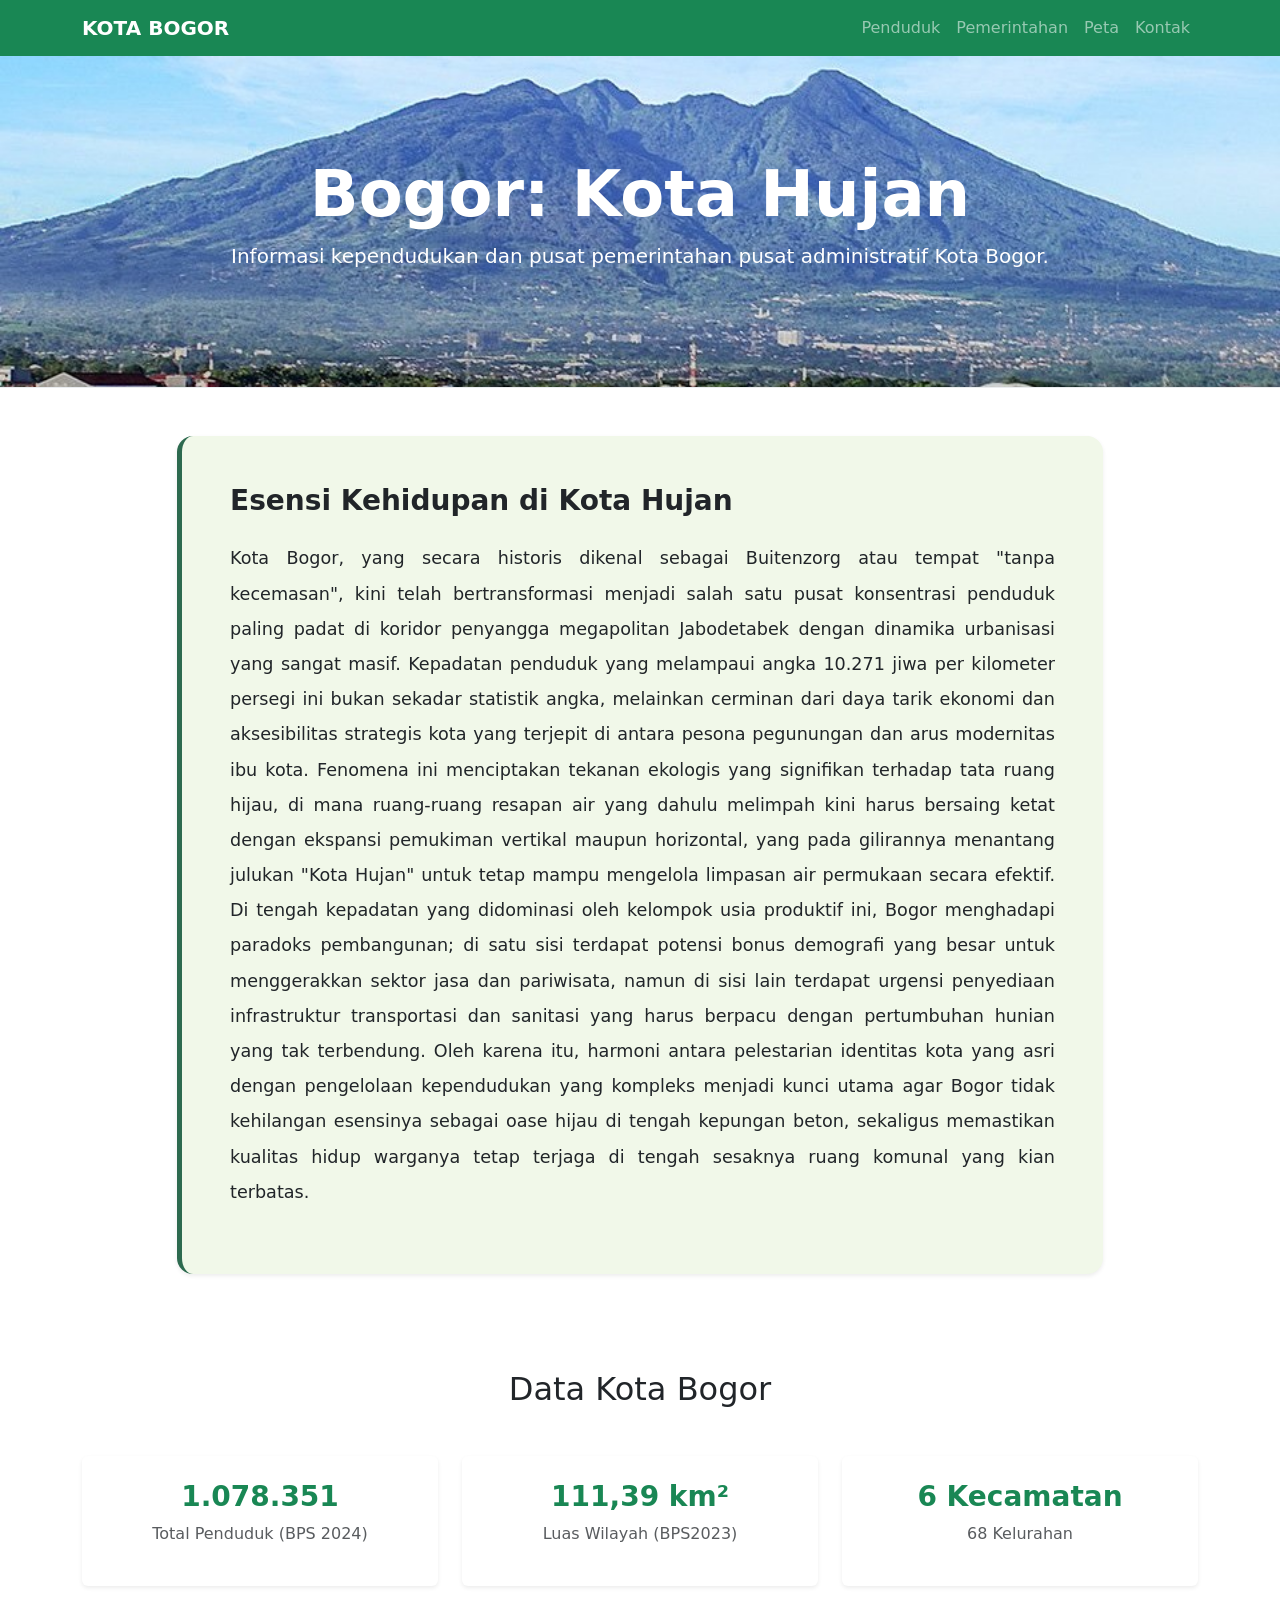
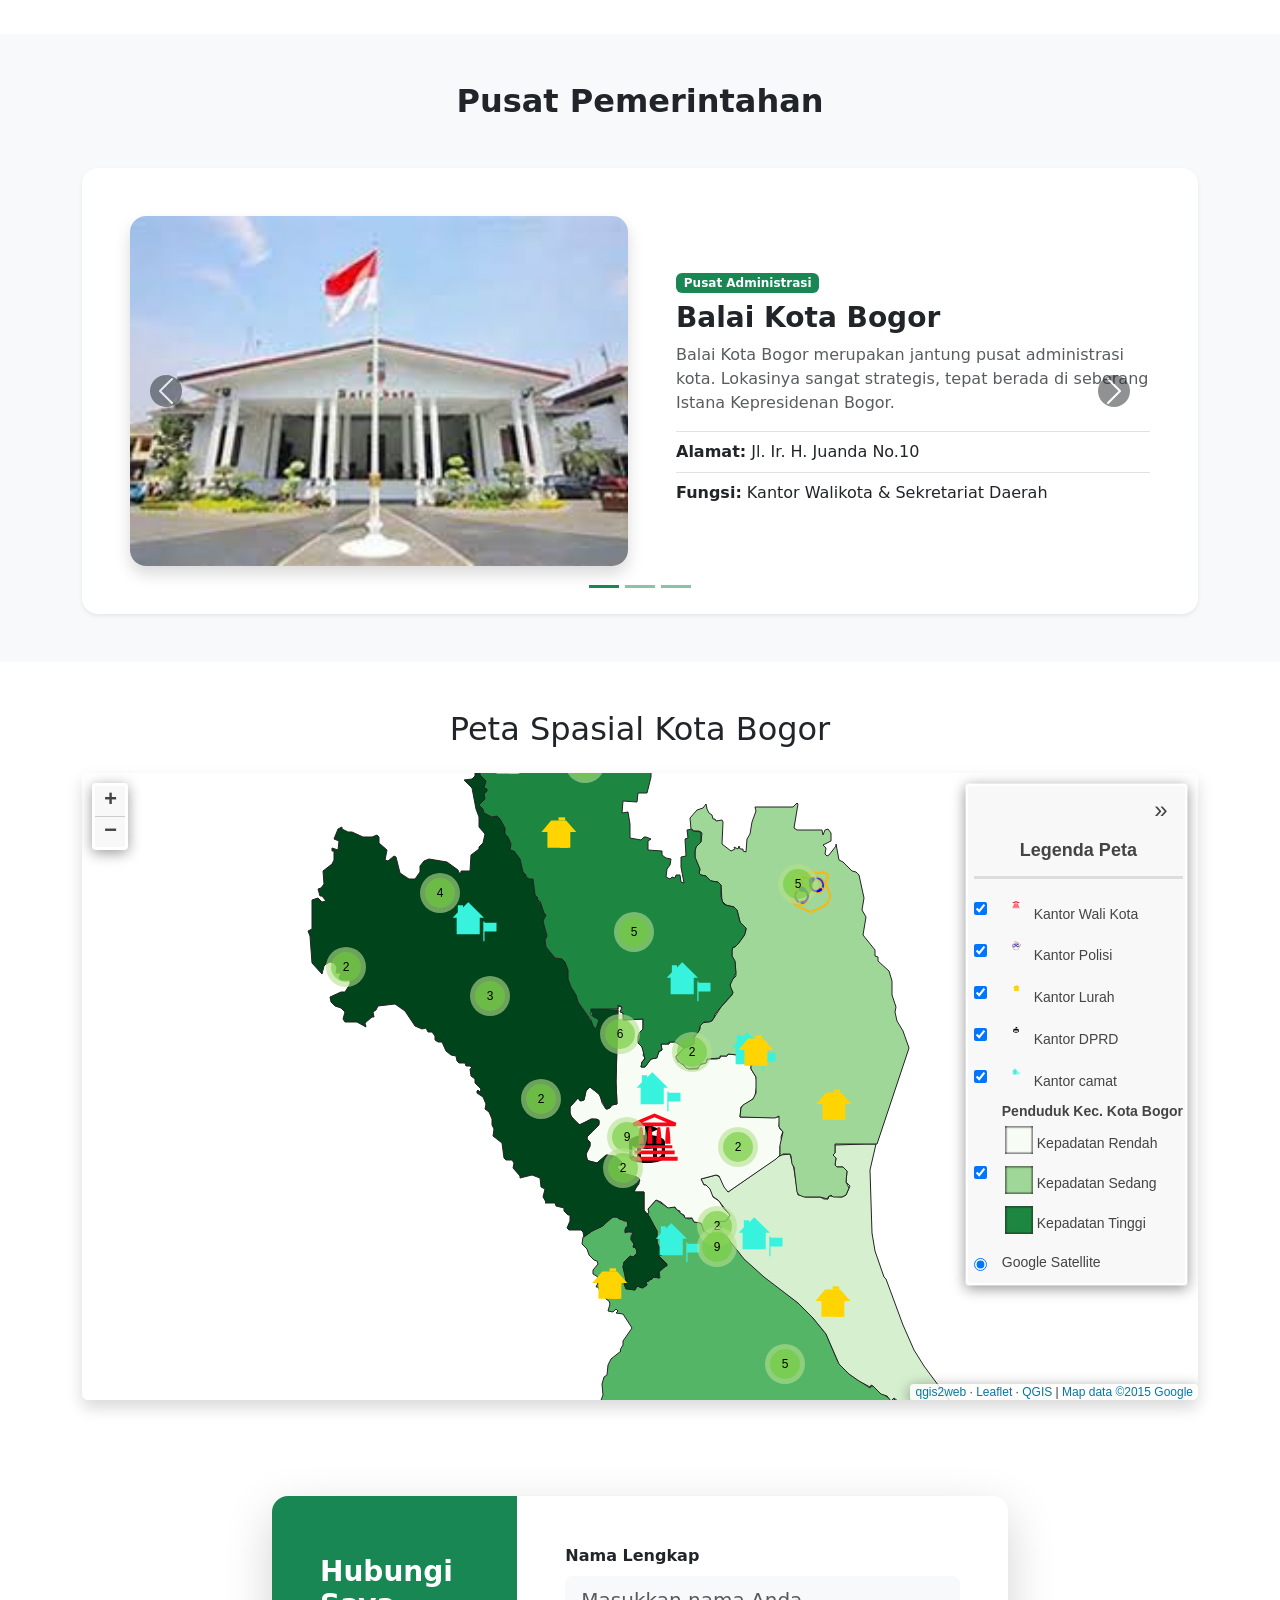
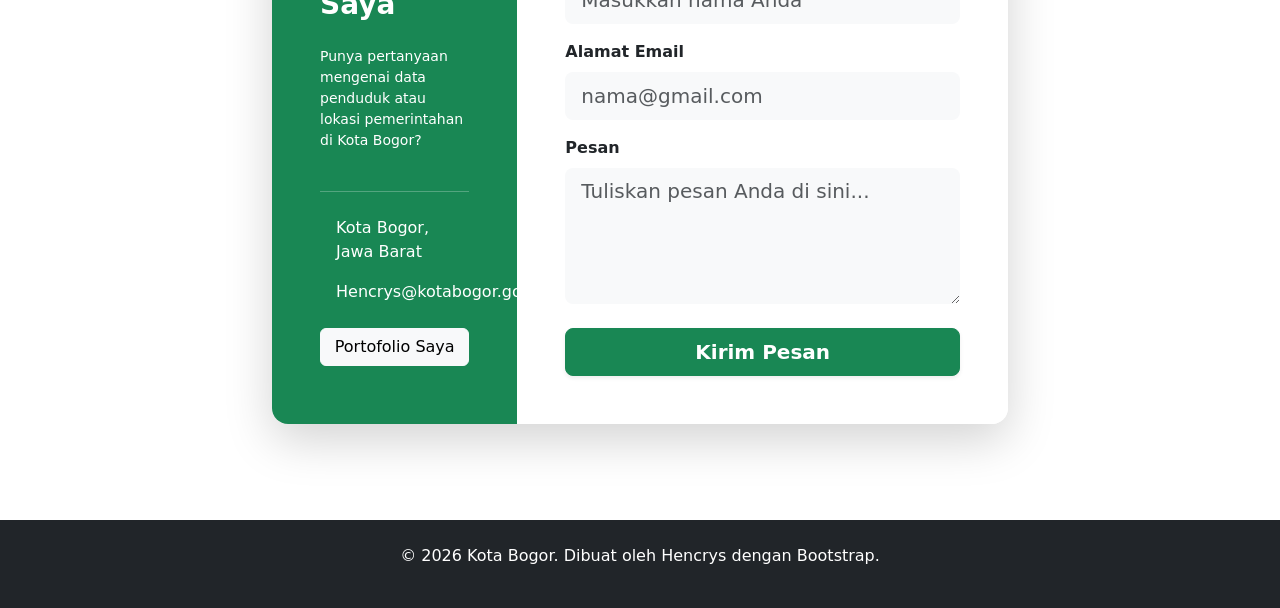
<file: index.html>
<!doctype html>
<html lang="id">
  <head>
    <meta charset="UTF-8" />
    <meta name="viewport" content="width=device-width, initial-scale=1.0" />
    <title>Profil Kota Bogor - Pemerintahan & Penduduk</title>
    <link rel="stylesheet" href="style.css" />
    <link href="https://cdn.jsdelivr.net/npm/bootstrap@5.3.8/dist/css/bootstrap.min.css" rel="stylesheet" integrity="sha384-sRIl4kxILFvY47J16cr9ZwB07vP4J8+LH7qKQnuqkuIAvNWLzeN8tE5YBujZqJLB" crossorigin="anonymous" />
    <title>Bootstrap demo</title>
  </head>
  <body>
    <nav class="navbar navbar-expand-lg navbar-dark bg-success sticky-top">
      <div class="container">
        <a class="navbar-brand fw-bold" href="#">KOTA BOGOR</a>
        <button class="navbar-toggler" type="button" data-bs-toggle="collapse" data-bs-target="#navbarNav">
          <span class="navbar-toggler-icon"></span>
        </button>
        <div class="collapse navbar-collapse" id="navbarNav">
          <ul class="navbar-nav ms-auto">
            <li class="nav-item"><a class="nav-link" href="#penduduk">Penduduk</a></li>
            <li class="nav-item"><a class="nav-link" href="#pemerintahan">Pemerintahan</a></li>
            <li class="nav-item"><a class="nav-link" href="#peta">Peta</a></li>
            <li class="nav-item"><a class="nav-link" href="#contact">Kontak</a></li>
          </ul>
        </div>
      </div>
    </nav>

    <header class="hero-section text-center">
      <div class="container">
        <h1 class="display-3 fw-bold">Bogor: Kota Hujan</h1>
        <p class="lead">Informasi kependudukan dan pusat pemerintahan pusat administratif Kota Bogor.</p>
      </div>
    </header>

    <section class="py-5" style="background-color: #ffffff; border-top: 1px solid #e9ecef">
      <div class="container">
        <div class="row">
          <div class="col-lg-10 mx-auto">
            <div class="p-4 p-md-5 rounded-4 shadow-sm" style="background-color: #f1f8e9; border-left: 5px solid #2d6a4f">
              <h3 class="fw-bold text-bogor mb-4">Esensi Kehidupan di Kota Hujan</h3>
              <p class="lead text-dark lh-lg" style="text-align: justify; font-size: 1.1rem">
                Kota Bogor, yang secara historis dikenal sebagai Buitenzorg atau tempat "tanpa kecemasan", kini telah bertransformasi menjadi salah satu pusat konsentrasi penduduk paling padat di koridor penyangga megapolitan Jabodetabek
                dengan dinamika urbanisasi yang sangat masif. Kepadatan penduduk yang melampaui angka 10.271 jiwa per kilometer persegi ini bukan sekadar statistik angka, melainkan cerminan dari daya tarik ekonomi dan aksesibilitas
                strategis kota yang terjepit di antara pesona pegunungan dan arus modernitas ibu kota. Fenomena ini menciptakan tekanan ekologis yang signifikan terhadap tata ruang hijau, di mana ruang-ruang resapan air yang dahulu melimpah
                kini harus bersaing ketat dengan ekspansi pemukiman vertikal maupun horizontal, yang pada gilirannya menantang julukan "Kota Hujan" untuk tetap mampu mengelola limpasan air permukaan secara efektif. Di tengah kepadatan yang
                didominasi oleh kelompok usia produktif ini, Bogor menghadapi paradoks pembangunan; di satu sisi terdapat potensi bonus demografi yang besar untuk menggerakkan sektor jasa dan pariwisata, namun di sisi lain terdapat urgensi
                penyediaan infrastruktur transportasi dan sanitasi yang harus berpacu dengan pertumbuhan hunian yang tak terbendung. Oleh karena itu, harmoni antara pelestarian identitas kota yang asri dengan pengelolaan kependudukan yang
                kompleks menjadi kunci utama agar Bogor tidak kehilangan esensinya sebagai oase hijau di tengah kepungan beton, sekaligus memastikan kualitas hidup warganya tetap terjaga di tengah sesaknya ruang komunal yang kian terbatas.
              </p>
            </div>
          </div>
        </div>
      </div>
    </section>

    <section id="penduduk" class="py-5">
      <div class="container">
        <h2 class="text-center mb-5">Data Kota Bogor</h2>
        <div class="row g-4 text-center">
          <div class="col-md-4">
            <div class="card card-stats border-0 shadow-sm p-4">
              <h3 class="text-success fw-bold">1.078.351</h3>
              <p class="text-muted">Total Penduduk (BPS 2024)</p>
            </div>
          </div>
          <div class="col-md-4">
            <div class="card card-stats border-0 shadow-sm p-4">
              <h3 class="text-success fw-bold">111,39 km²</h3>
              <p class="text-muted">Luas Wilayah (BPS2023)</p>
            </div>
          </div>
          <div class="col-md-4">
            <div class="card card-stats border-0 shadow-sm p-4">
              <h3 class="text-success fw-bold">6 Kecamatan</h3>
              <p class="text-muted">68 Kelurahan</p>
            </div>
          </div>
        </div>
      </div>
    </section>

    <section id="pemerintahan" class="py-5 bg-light">
      <div class="container">
        <h2 class="text-center mb-5 fw-bold">Pusat Pemerintahan</h2>

        <div id="pemerintahanCarousel" class="carousel slide" data-bs-ride="carousel">
          <div class="carousel-indicators">
            <button type="button" data-bs-target="#pemerintahanCarousel" data-bs-slide-to="0" class="active bg-success" aria-current="true" aria-label="Slide 1"></button>
            <button type="button" data-bs-target="#pemerintahanCarousel" data-bs-slide-to="1" class="bg-success" aria-label="Slide 2"></button>
            <button type="button" data-bs-target="#pemerintahanCarousel" data-bs-slide-to="2" class="bg-success" aria-label="Slide 3"></button>
          </div>

          <div class="carousel-inner shadow-sm bg-white rounded-4 p-4 p-lg-5">
            <div class="carousel-item active" data-bs-interval="5000">
              <div class="row align-items-center">
                <div class="col-lg-6">
                  <img src="balai_kota.jpg" class="img-fluid rounded-4 shadow" alt="Balai Kota Bogor" style="height: 350px; width: 100%; object-fit: cover" />
                </div>
                <div class="col-lg-6">
                  <div class="ps-lg-4 mt-4 mt-lg-0">
                    <span class="badge bg-success mb-2">Pusat Administrasi</span>
                    <h3 class="fw-bold">Balai Kota Bogor</h3>
                    <p class="text-muted">Balai Kota Bogor merupakan jantung pusat administrasi kota. Lokasinya sangat strategis, tepat berada di seberang Istana Kepresidenan Bogor.</p>
                    <ul class="list-group list-group-flush border-top">
                      <li class="list-group-item bg-transparent px-0"><strong>Alamat:</strong> Jl. Ir. H. Juanda No.10</li>
                      <li class="list-group-item bg-transparent px-0"><strong>Fungsi:</strong> Kantor Walikota & Sekretariat Daerah</li>
                    </ul>
                  </div>
                </div>
              </div>
            </div>

            <div class="carousel-item" data-bs-interval="5000">
              <div class="row align-items-center">
                <div class="col-lg-6">
                  <img src="DPRD.jpg" class="img-fluid rounded-4 shadow" alt="Gedung DPRD" style="height: 350px; width: 100%; object-fit: cover" />
                </div>
                <div class="col-lg-6">
                  <div class="ps-lg-4 mt-4 mt-lg-0">
                    <span class="badge bg-primary mb-2">Legislatif</span>
                    <h3 class="fw-bold">Gedung DPRD Kota Bogor</h3>
                    <p class="text-muted">Tempat para wakil rakyat merumuskan kebijakan daerah. Gedung ini memiliki fasilitas modern untuk mendukung kegiatan legislasi.</p>
                    <ul class="list-group list-group-flush border-top">
                      <li class="list-group-item bg-transparent px-0"><strong>Alamat:</strong> Jl. Pemuda No.189, Tanah Sareal</li>
                      <li class="list-group-item bg-transparent px-0"><strong>Fungsi:</strong> Kantor Legislatif & Rapat Paripurna</li>
                    </ul>
                  </div>
                </div>
              </div>
            </div>

            <div class="carousel-item" data-bs-interval="5000">
              <div class="row align-items-center">
                <div class="col-lg-6">
                  <img src="Polres.png" class="img-fluid rounded-4 shadow" alt="Bappeda" style="height: 350px; width: 100%; object-fit: cover" />
                </div>
                <div class="col-lg-6">
                  <div class="ps-lg-4 mt-4 mt-lg-0">
                    <span class="badge bg-warning text-dark mb-2">Keamanan</span>
                    <h3 class="fw-bold">Polres Bogor Kota</h3>
                    <p class="text-muted">Pusat komando kepolisian resor kota yang bertanggung jawab atas keamanan, ketertiban masyarakat, dan penegakan hukum di wilayah hukum Kota Bogor.</p>
                    <ul class="list-group list-group-flush border-top">
                      <li class="list-group-item bg-transparent px-0"><strong>Alamat:</strong> Jl. Kapten Muslihat No.18</li>
                      <li class="list-group-item bg-transparent px-0"><strong>Layanan:</strong> SIM, SKCK, & Pengaduan Masyarakat</li>
                    </ul>
                  </div>
                </div>
              </div>
            </div>
          </div>

          <button class="carousel-control-prev" type="button" data-bs-target="#pemerintahanCarousel" data-bs-slide="prev">
            <span class="carousel-control-prev-icon p-3 bg-dark rounded-circle" aria-hidden="true" style="width: 20px; height: 20px"></span>
            <span class="visually-hidden">Previous</span>
          </button>
          <button class="carousel-control-next" type="button" data-bs-target="#pemerintahanCarousel" data-bs-slide="next">
            <span class="carousel-control-next-icon p-3 bg-dark rounded-circle" aria-hidden="true" style="width: 20px; height: 20px"></span>
            <span class="visually-hidden">Next</span>
          </button>
        </div>
      </div>
    </section>

    <section id="peta" class="py-5">
      <div class="container">
        <h2 class="text-center mb-4">Peta Spasial Kota Bogor</h2>
        <div class="ratio ratio-16x9 shadow rounded overflow-hidden">
          <iframe src="qgis_bogor/index.html" title="Peta Bogor"></iframe>
        </div>
      </div>
    </section>

    <section id="contact" class="py-5">
      <div class="container">
        <div class="row justify-content-center">
          <div class="col-lg-8">
            <div class="card border-0 shadow-lg rounded-4 overflow-hidden">
              <div class="row g-0">
                <div class="col-md-4 bg-success text-white p-5 d-flex flex-column justify-content-center">
                  <h3 class="fw-bold mb-4">Hubungi Saya</h3>
                  <p class="small">Punya pertanyaan mengenai data penduduk atau lokasi pemerintahan di Kota Bogor?</p>
                  <hr class="my-4" />
                  <div class="d-flex mb-3">
                    <i class="bi bi-geo-alt-fill me-3"></i>
                    <span>Kota Bogor, Jawa Barat</span>
                  </div>
                  <div class="d-flex">
                    <i class="bi bi-envelope-fill me-3"></i>
                    <span>Hencrys@kotabogor.go.id</span>
                  </div>
                  <div>
                    <i class="bi bi-envelope-fill me-3"></i>
                  </div>
                  <a href="portofolio/index.html" class="btn btn-light">Portofolio Saya</a>
                </div>

                <div class="col-md-8 p-5 bg-white">
                  <form action="https://formspree.io/f/your-id-here" method="POST">
                    <div class="mb-3">
                      <label for="name" class="form-label fw-semibold">Nama Lengkap</label>
                      <input type="text" name="name" class="form-control form-control-lg bg-light border-0" id="name" placeholder="Masukkan nama Anda" required />
                    </div>
                    <div class="mb-3">
                      <label for="email" class="form-label fw-semibold">Alamat Email</label>
                      <input type="email" name="email" class="form-control form-control-lg bg-light border-0" id="email" placeholder="nama@gmail.com" required />
                    </div>
                    <div class="mb-4">
                      <label for="message" class="form-label fw-semibold">Pesan</label>
                      <textarea name="message" class="form-control form-control-lg bg-light border-0" id="message" rows="4" placeholder="Tuliskan pesan Anda di sini..." required></textarea>
                    </div>
                    <button type="submit" class="btn btn-success btn-lg w-100 fw-bold shadow-sm">Kirim Pesan</button>
                  </form>
                </div>
              </div>
            </div>
          </div>
        </div>
      </div>
    </section>

    <footer class="bg-dark text-white py-4 mt-5">
      <div class="container text-center">
        <p>&copy; 2026 Kota Bogor. Dibuat oleh Hencrys dengan Bootstrap.</p>
      </div>
    </footer>

    <script src="https://cdn.jsdelivr.net/npm/bootstrap@5.3.0/dist/js/bootstrap.bundle.min.js"></script>
  </body>
</html>
</file>
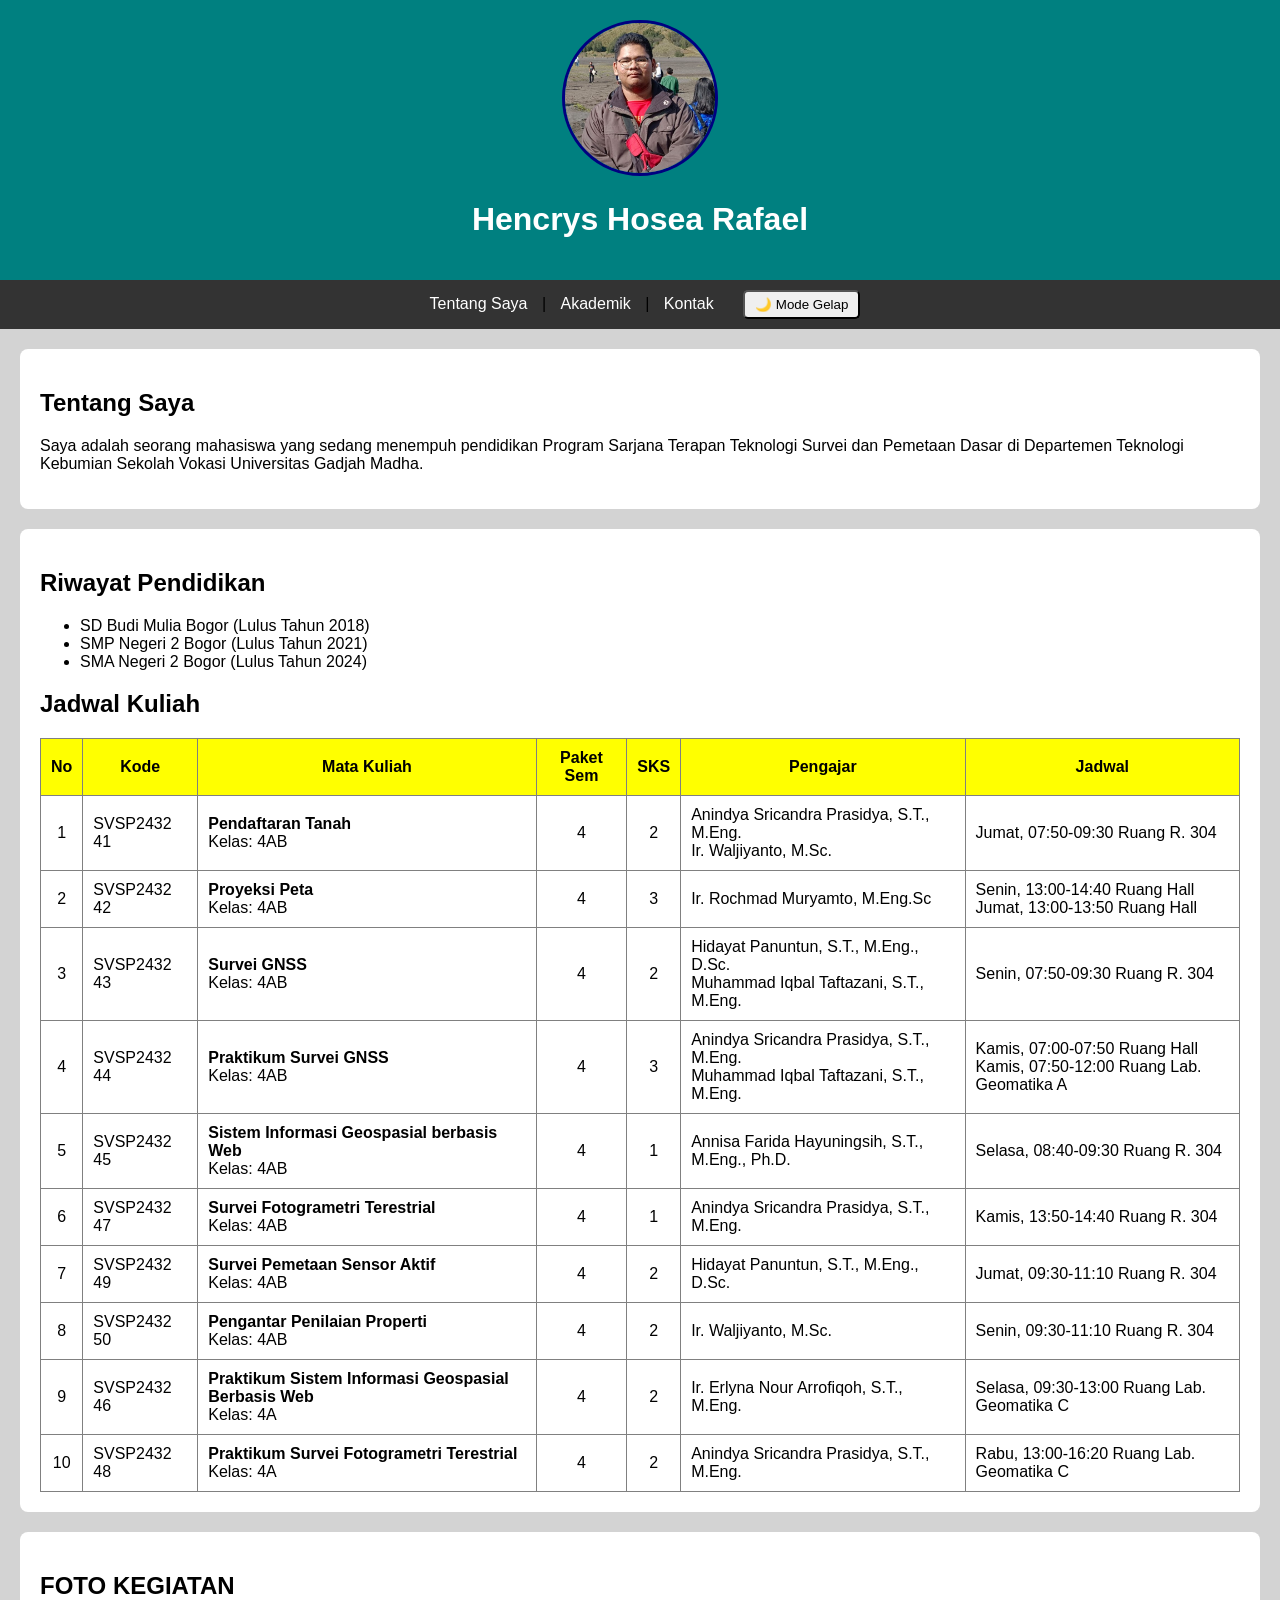
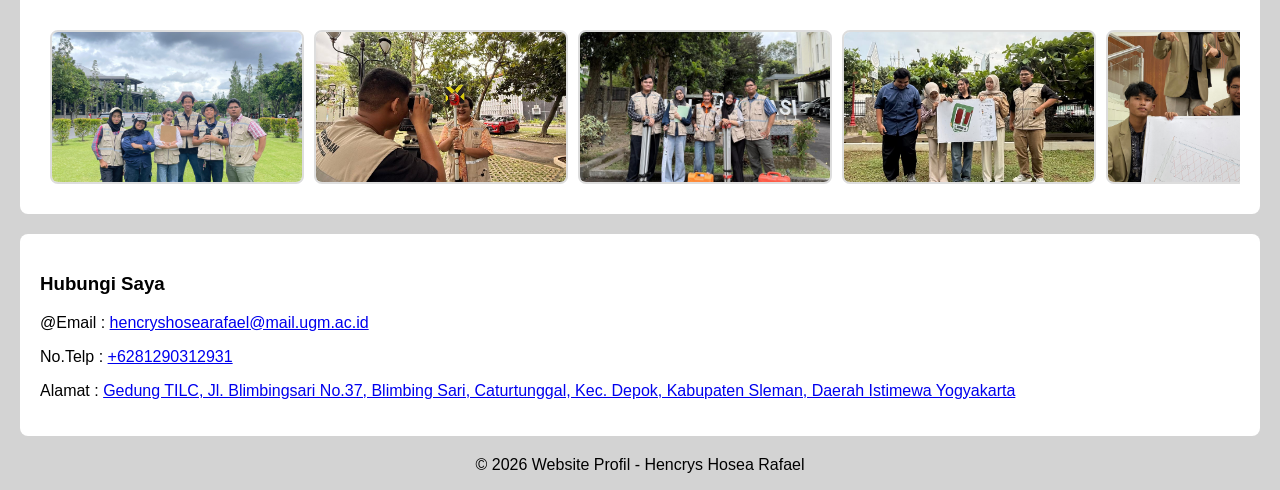
<file: portofolio/index.html>
<!DOCTYPE html>
<html lang="id">
<head>
    <meta charset="UTF-8">
    <meta name="viewport" content="width=device-width, initial-scale=1.0">
    <title>Profil Hencrys</title>
    <link rel="stylesheet" href="style.css">
</head>
<body>

    <header>
        <img src="profile1.jpeg" class="kotak-foto" alt="foto profil">
        <h1>Hencrys Hosea Rafael</h1>
    </header>

    <nav>
        <a href="#tentang">Tentang Saya</a> | 
        <a href="#akademik">Akademik</a> | 
        <a href="#kontak">Kontak</a>
        <button id="dark-mode-toggle">🌙 Mode Gelap</button>
    </nav>

    <section id="tentang">
        <h2>Tentang Saya</h2> 
        <p>Saya adalah seorang mahasiswa yang sedang menempuh pendidikan Program Sarjana Terapan Teknologi Survei dan Pemetaan Dasar di Departemen Teknologi Kebumian Sekolah Vokasi Universitas Gadjah Madha.</p>
    </section>

    <section id="akademik">
        <h2>Riwayat Pendidikan</h2>
        <ul> 
            <li>SD Budi Mulia Bogor (Lulus Tahun 2018)</li>
            <li>SMP Negeri 2 Bogor (Lulus Tahun 2021)</li>
            <li>SMA Negeri 2 Bogor (Lulus Tahun 2024)</li>
        </ul>

        <h2>Jadwal Kuliah</h2>
        <div style="overflow-x:auto;">
            <table>
                <thead>
                    <tr>
                        <th>No</th>
                        <th>Kode</th>
                        <th>Mata Kuliah</th>
                        <th>Paket Sem</th>
                        <th>SKS</th>
                        <th>Pengajar</th>
                        <th>Jadwal</th>
                    </tr>
                </thead>
               <tbody>
            <tr>
                <td class="center">1</td>
                <td>SVSP2432 41</td>
                <td><b>Pendaftaran Tanah</b><br>Kelas: 4AB</td>
                <td class="center">4</td>
                <td class="center">2</td>
                <td>Anindya Sricandra Prasidya, S.T., M.Eng.<br>Ir. Waljiyanto, M.Sc.</td>
                <td>Jumat, 07:50-09:30 Ruang R. 304</td>
            </tr>
            <tr>
                <td class="center">2</td>
                <td>SVSP2432 42</td>
                <td><b>Proyeksi Peta</b><br>Kelas: 4AB</td>
                <td class="center">4</td>
                <td class="center">3</td>
                <td>Ir. Rochmad Muryamto, M.Eng.Sc</td>
                <td>Senin, 13:00-14:40 Ruang Hall<br>Jumat, 13:00-13:50 Ruang Hall</td>
            </tr>
            <tr>
                <td class="center">3</td>
                <td>SVSP2432 43</td>
                <td><b>Survei GNSS</b><br>Kelas: 4AB</td>
                <td class="center">4</td>
                <td class="center">2</td>
                <td>Hidayat Panuntun, S.T., M.Eng., D.Sc.<br>Muhammad Iqbal Taftazani, S.T., M.Eng.</td>
                <td>Senin, 07:50-09:30 Ruang R. 304</td>
            </tr>
            <tr>
                <td class="center">4</td>
                <td>SVSP2432 44</td>
                <td><b>Praktikum Survei GNSS</b><br>Kelas: 4AB</td>
                <td class="center">4</td>
                <td class="center">3</td>
                <td>Anindya Sricandra Prasidya, S.T., M.Eng.<br>Muhammad Iqbal Taftazani, S.T., M.Eng.</td>
                <td>Kamis, 07:00-07:50 Ruang Hall<br>Kamis, 07:50-12:00 Ruang Lab. Geomatika A</td>
            </tr>
            <tr>
                <td class="center">5</td>
                <td>SVSP2432 45</td>
                <td><b>Sistem Informasi Geospasial berbasis Web</b><br>Kelas: 4AB</td>
                <td class="center">4</td>
                <td class="center">1</td>
                <td>Annisa Farida Hayuningsih, S.T., M.Eng., Ph.D.</td>
                <td>Selasa, 08:40-09:30 Ruang R. 304</td>
            </tr>
            <tr>
                <td class="center">6</td>
                <td>SVSP2432 47</td>
                <td><b>Survei Fotogrametri Terestrial</b><br>Kelas: 4AB</td>
                <td class="center">4</td>
                <td class="center">1</td>
                <td>Anindya Sricandra Prasidya, S.T., M.Eng.</td>
                <td>Kamis, 13:50-14:40 Ruang R. 304</td>
            </tr>
            <tr>
                <td class="center">7</td>
                <td>SVSP2432 49</td>
                <td><b>Survei Pemetaan Sensor Aktif</b><br>Kelas: 4AB</td>
                <td class="center">4</td>
                <td class="center">2</td>
                <td>Hidayat Panuntun, S.T., M.Eng., D.Sc.</td>
                <td>Jumat, 09:30-11:10 Ruang R. 304</td>
            </tr>
            <tr>
                <td class="center">8</td>
                <td>SVSP2432 50</td>
                <td><b>Pengantar Penilaian Properti</b><br>Kelas: 4AB</td>
                <td class="center">4</td>
                <td class="center">2</td>
                <td>Ir. Waljiyanto, M.Sc.</td>
                <td>Senin, 09:30-11:10 Ruang R. 304</td>
            </tr>
            <tr>
                <td class="center">9</td>
                <td>SVSP2432 46</td>
                <td><b>Praktikum Sistem Informasi Geospasial Berbasis Web</b><br>Kelas: 4A</td>
                <td class="center">4</td>
                <td class="center">2</td>
                <td>Ir. Erlyna Nour Arrofiqoh, S.T., M.Eng.</td>
                <td>Selasa, 09:30-13:00 Ruang Lab. Geomatika C</td>
            </tr>
            <tr>
                <td class="center">10</td>
                <td>SVSP2432 48</td>
                <td><b>Praktikum Survei Fotogrametri Terestrial</b><br>Kelas: 4A</td>
                <td class="center">4</td>
                <td class="center">2</td>
                <td>Anindya Sricandra Prasidya, S.T., M.Eng.</td>
                <td>Rabu, 13:00-16:20 Ruang Lab. Geomatika C</td>
            </tr>
        </tbody>
    </table>
    </section>

    <section>
        <h2>FOTO KEGIATAN</h2>
        <div class="gallery">
            <img src="foto kerja.jpeg" alt="Kegiatan 1">
            <img src="foto kerja2.jpeg"alt="Kegiatan 2">
            <img src="foto kerja3.jpeg" alt="Kegiatan 3">
            <img src="foto kerja4.jpeg" alt="Kegiatan 4">
            <img src="foto kerja5.jpeg" alt="Kegiatan 4">
        </div>
     </section>

    <section id="kontak">
        <h3>Hubungi Saya</h3>
                   <p> @Email : <a href="hencryshosearafael@mail.ugm.ac.id">hencryshosearafael@mail.ugm.ac.id</a></p>
            <p>No.Telp : <a href="+6281290312391">+6281290312931</a></p>
            <p>Alamat  : <a href="https://share.google/VIxLaRqyseYBllJR9">Gedung TILC, Jl. Blimbingsari No.37, Blimbing Sari, Caturtunggal, Kec. Depok, Kabupaten Sleman, Daerah Istimewa Yogyakarta</a></p>
    </section>

    <footer>
        <p class="center">&copy; 2026 Website Profil - Hencrys Hosea Rafael</p> 
    </footer>

    <script src="script.js"></script>
</body>
</html>
</file>
<file: style.css>
.hero-section {
  background: url(./banner_kota_bogor.jpg);
  background-size: cover;
  color: white;
  padding: 100px 0;
}
.card-stats {
  transition: transform 0.3s;
}
.card-stats:hover {
  transform: translateY(-10px);
}
</file>
<file: portofolio/style.css>
:root {
  --bg-body: lightgray;
  --bg-section: white;
  --text-color: black;
  --header-bg: teal;
  --nav-bg: #333;
  --table-th: yellow;
}

.dark-mode {
  --bg-body: #121212;
  --bg-section: #1e1e1e;
  --text-color: #e0e0e0;
  --header-bg: #004d40;
  --nav-bg: #000;
  --table-th: #b8860b;
}

body {
  font-family: Arial, sans-serif;
  margin: 0;
  background-color: var(--bg-body);
  color: var(--text-color);
  transition: 0.3s ease;
}

header {
  background-color: var(--header-bg);
  color: white;
  padding: 20px;
  text-align: center;
}

nav {
  background-color: var(--nav-bg);
  padding: 10px;
  text-align: center;
  position: sticky;
  top: 0;
}

nav a {
  color: white;
  text-decoration: none;
  padding: 0 10px;
}

section {
  background-color: var(--bg-section);
  margin: 20px;
  padding: 20px;
  border-radius: 8px;
}

.kotak-foto {
  border-radius: 50%;
  width: 150px;
  height: 150px;
  border: 3px solid navy;
}

table {
  width: 100%;
  border-collapse: collapse;
}
th,
td {
  border: 1px solid gray;
  padding: 10px;
}
th {
  background-color: var(--table-th);
  color: black;
}

#dark-mode-toggle {
  cursor: pointer;
  border-radius: 5px;
  padding: 5px 10px;
  margin-left: 15px;
}

.gallery {
  display: flex;
  overflow-x: auto;
  gap: 10px;
  padding: 10px;
  white-space: nowrap;
}
.gallery img {
  width: 250px;
  height: 150px;
  object-fit: cover;
  border-radius: 8px;
  border: 2px solid #ddd;
  flex-shrink: 0;
}
.center {
  text-align: center;
}

.tombol-pindah {
  background-color: green; /* Warna biru */
  color: white;
  padding: 10px 20px;
  text-decoration: none; /* Menghilangkan garis bawah */
  border-radius: 5px;
  display: inline-block;
  transition: 0.3s;
}

.tombol-pindah:hover {
  background-color: #0056b3; /* Warna berubah saat kursor di atasnya */
}
</file>
